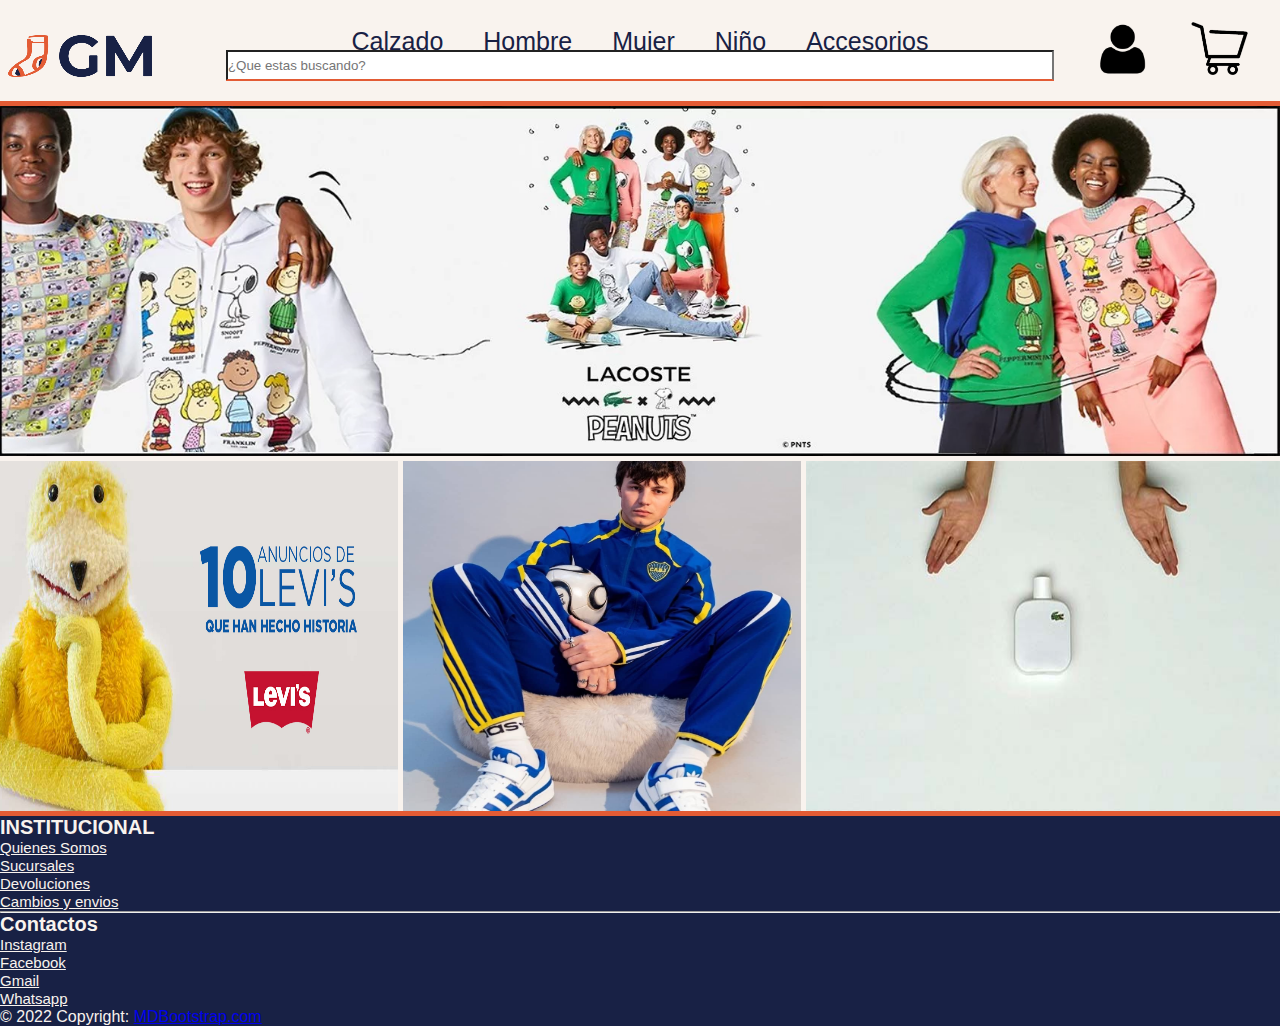
<file: index.html>
<!DOCTYPE html>
<html lang="en">

<head>
    <meta charset="UTF-8">
    <meta http-equiv="X-UA-Compatible" content="IE=edge">
    <meta name="viewport" content="width=device-width, initial-scale=1.0">
    <title>GM indumentaria</title>
    <link rel="icon" href="img/GM.png">
    <!-- CSS only -->
    <!-- CSS only -->
    <link href="https://cdn.jsdelivr.net/npm/bootstrap@5.2.0-beta1/dist/css/bootstrap.min.css" rel="stylesheet"
        integrity="sha384-0evHe/X+R7YkIZDRvuzKMRqM+OrBnVFBL6DOitfPri4tjfHxaWutUpFmBp4vmVor" crossorigin="anonymous">
    <link rel="stylesheet" href="style/style.css">
</head>

<body>
    <header>
        <div class="inicio">
            <a href="index.html"><img src="img/GM.png"></a>
        </div>
        <h2 class="tituloIndex">GM INDUMENTARIA</h2>
        </div>
        <div class="barra">
            <nav>
                <ul>
                    <li>
                        <a href="htmls/calzado.html">Calzado</a>
                    </li>
                    <li>
                        <a href="htmls/hombre.html">Hombre</a>
                    </li>
                    <li>
                        <a href="htmls/mujer.html">Mujer</a>
                    </li>
                    <li>
                        <a href="htmls/niño.html">Niño</a>
                    </li>
                    <li>
                        <a href="htmls/accesorio.html">Accesorios</a>
                    </li>
                </ul>
            </nav>
            <!-- Search form -->
            <div class="md-form active-pink active-pink-2 mb-3 mt-0">
                <input class="form-control" type="text" placeholder="¿Que estas buscando?" aria-label="Search">
            </div>

        </div>
        <div class="menu">
            <a href="htmls/user.html"><img src="img/user.png"></a>
            <a href="htmls/carrito.html"><img src="img/carrito.png"></a>
        </div>
    </header>


    <section>
        <article class="galeria">
            <a class="foto1" href="htmls/hombre.html"><img class="foto1" src="img/ropa.webp"></a>
            <a class="foto2" href="htmls/accesorio.html"><img class="foto2" src="img/levis.jpg"></a>
            <a class="foto3" href="htmls/mujer.html"><img class="foto3" src="img/boca.jpg"></a>
            <a class="foto4" href="htmls/niño.html"><img class="foto4" src="img/lacoste.jpg"></a>
        </article>
    </section>

    <!-- Footer -->
    <footer class="page-footer font-small indigo">

        <!-- Footer Links -->
        <div class="container text-center text-md-left">

            <!-- Grid row -->
            <div class="row">

                <!-- Grid column -->
                <div class="col-md-3 mx-auto">

                    <!-- Links -->
                    <h5 class="font-weight-bold text-uppercase mt-3 mb-4">INSTITUCIONAL</h5>

                    <ul class="list-unstyled">
                        <li>
                            <a href="#!">Quienes Somos</a>
                        </li>
                        <li>
                            <a href="#!">Sucursales</a>
                        </li>
                        <li>
                            <a href="#!">Devoluciones</a>
                        </li>
                        <li>
                            <a href="#!">Cambios y envios</a>
                        </li>
                    </ul>

                </div>
                <!-- Grid column -->

                <hr class="clearfix w-100 d-md-none">

                <!-- Grid column -->
                <div class="col-md-3 mx-auto">

                    <!-- Links -->
                    <h5 class="font-weight-bold text-uppercase mt-3 mb-4">Contactos</h5>

                    <ul class="list-unstyled">
                        <li>
                            <a href="#!">Instagram</a>
                        </li>
                        <li>
                            <a href="#!">Facebook</a>
                        </li>
                        <li>
                            <a href="#!">Gmail</a>
                        </li>
                        <li>
                            <a href="#!">Whatsapp</a>
                        </li>
                    </ul>

                </div>
            
        <!-- Copyright -->
        <div class="footer-copyright text-center py-3">© 2022 Copyright:
            <a href="/"> MDBootstrap.com</a>
        </div>
        <!-- Copyright -->

    </footer>
    <!-- Footer -->
    <!-- JavaScript Bundle with Popper -->
    <script src="https://cdn.jsdelivr.net/npm/bootstrap@5.2.0-beta1/dist/js/bootstrap.bundle.min.js"
        integrity="sha384-pprn3073KE6tl6bjs2QrFaJGz5/SUsLqktiwsUTF55Jfv3qYSDhgCecCxMW52nD2" crossorigin="anonymous">
    </script>
</body>

</html>
</file>
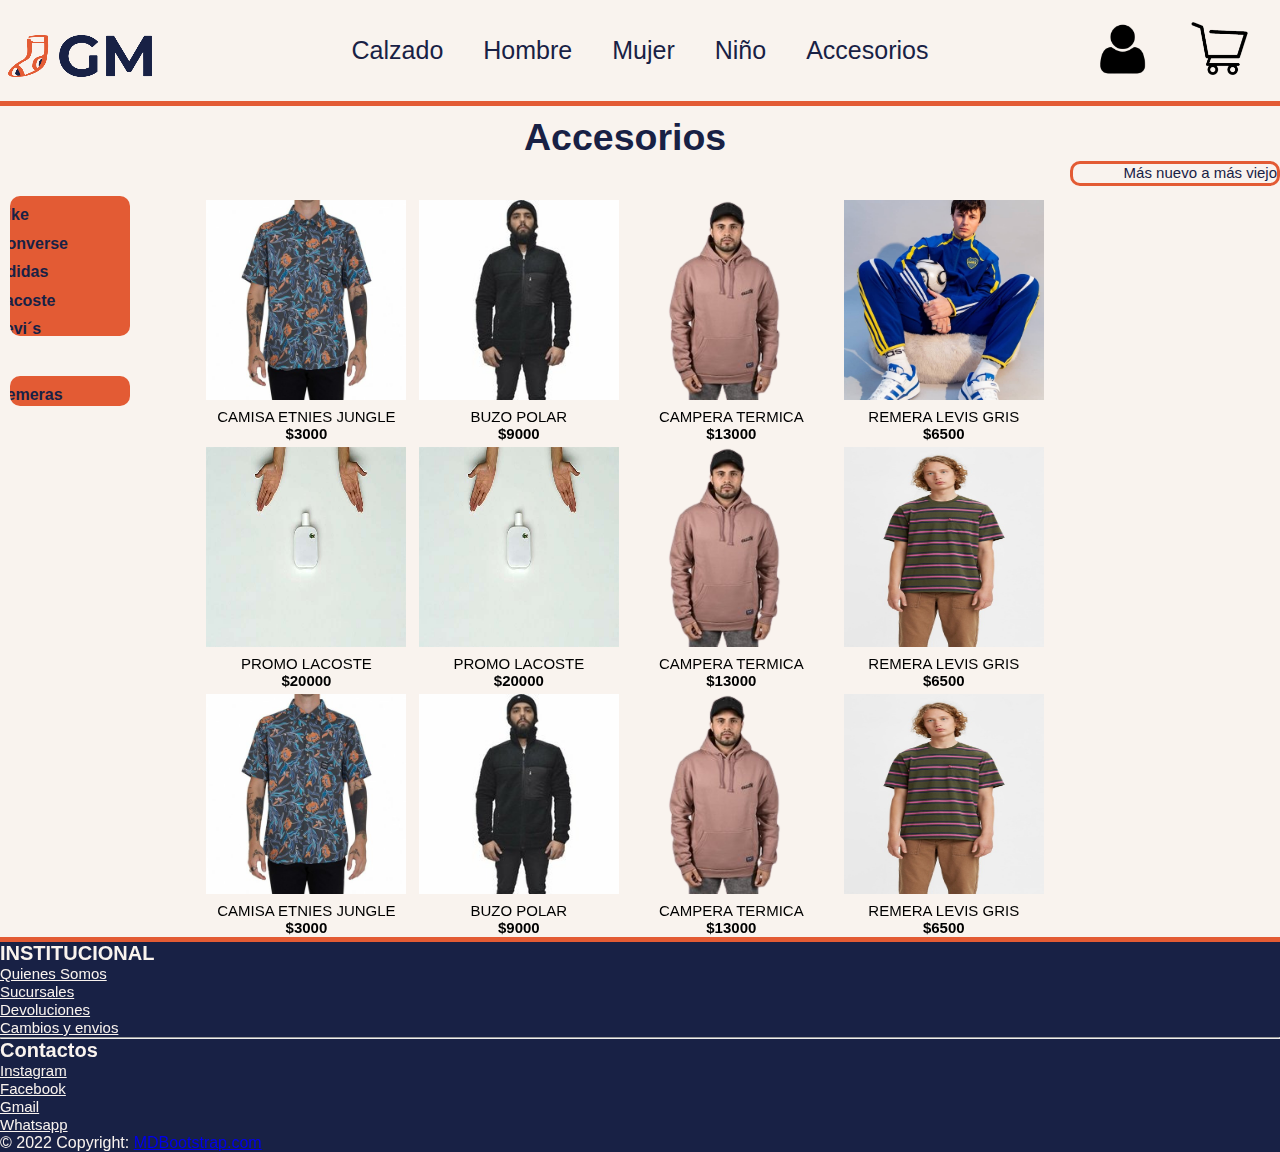
<file: htmls/accesorio.html>
<!DOCTYPE html>
<html lang="en">
<head>
    <meta charset="UTF-8">
    <meta http-equiv="X-UA-Compatible" content="IE=edge">
    <meta name="viewport" content="width=device-width, initial-scale=1.0">
    <title>Accesorios</title>
    <link rel="icon" href="../img/GM.png">
    <link href="https://cdn.jsdelivr.net/npm/bootstrap@5.2.0-beta1/dist/css/bootstrap.min.css" rel="stylesheet"
    integrity="sha384-0evHe/X+R7YkIZDRvuzKMRqM+OrBnVFBL6DOitfPri4tjfHxaWutUpFmBp4vmVor" crossorigin="anonymous">
    <link rel="stylesheet" href="../style/style.css">
    
</head>
<body>
    <header>
        <div class="inicio">
            <a   href="../index.html"><img src="../img/GM.png"></a>
            </div>
            <h2 class="tituloIndex">GM INDUMENTARIA</h2>
            </div>
            <div class="barra">
                <nav>
                <ul>
                    <li>
                        <a  href="calzado.html">Calzado</a>
                    </li>
                    <li>
                        <a  href="hombre.html">Hombre</a>
                    </li>
                    <li>
                        <a  href="mujer.html">Mujer</a>
                    </li>
                    <li>
                        <a  href="niño.html">Niño</a>
                     </li>
                    <li>
                        <a  href="accesorio.html">Accesorios</a>
                    </li>
                    </ul>
                </nav>
            </div>
            <div class="menu">
                <a  href="../htmls/user.html"><img src="../img/user.png"></a>
                <a  href="../htmls/carrito.html"><img src="../img/carrito.png"></a>
    </header>

    <section>
        <div class="todo">
            <div class="titulo">
                <h2><b>Accesorios</b></h2>
                </div>
                <div class="filtro">
                    <div><p>Más nuevo a más viejo</p></div>
                    <div><p>Más viejo a más nuevo</p></div>
                    <div><p>En tendencia</p></div>
                    <div><p>Más vendidos</p></div>
                    <div><p>A-Z</p></div>
                </div>
            <div class="t">   
                <div class="marca">
                <ul>
                    <li class="lista"><b>Nike</b> </li>
                    <li class="lista"><b>Converse</b></li>
                    <li class="lista"><b>Adidas</b></li>
                    <li class="lista"><b>Lacoste</b></li>
                    <li class="lista"><b>Levi´s</b></li>
                    <li class="lista"><b>Fila</b></li>
                    <li class="lista"><b>Crocs</b></li>
                    <li class="lista"><b>Vans</b></li>
                </ul>
            </div>
            <div class="marca2">
                <ul>
                    <li class="lista"> <b>Remeras</b></li>
                    <li class="lista"> <b>Buzos</b></li>
                    <li class="lista"> <b>Camisas</b></li>
                    <li class="lista"> <b>Jeans</b></li>
                    <li class="lista"> <b>Camperas</b></li>
                </ul>
            </div>
            </div>
            <div class="catalogo">
                <div><img src="../img/camisa.jpg">
                    <p>CAMISA ETNIES JUNGLE</p>
                    <p><b>$3000</b></p>
                </div>
                <div><img src="../img/buzo polar.jpg">
                    <p>BUZO POLAR </p>
                    <p><b>$9000</b></p>
                </div>
                <div><img src="../img/campera_hombre2.png">
                    <p>CAMPERA TERMICA</p>
                    <p><b>$13000</b></p>
                </div>
                <div><img src="../img/boca.jpg">
                    <p>REMERA LEVIS GRIS </p>
                    <p><b>$6500</b> </p>
                </div>
                <div><img src="../img/lacoste.jpg">
                    <p>PROMO LACOSTE</p>
                    <p><b>$20000</b></p>
                </div>
                <div><img src="../img/lacoste.jpg">
                    <p>PROMO LACOSTE</p>
                    <p><b>$20000</b></p>
                </div>
                <div><img src="../img/campera_hombre2.png">
                    <p>CAMPERA TERMICA</p>
                    <p><b>$13000</b></p>
                </div>
                <div><img src="../img/remera levis.jpg">
                    <p>REMERA LEVIS GRIS </p>
                    <p><b>$6500</b> </p>
                </div>
                <div><img src="../img/camisa.jpg">
                    <p>CAMISA ETNIES JUNGLE</p>
                    <p><b>$3000</b></p>
                </div>
                <div><img src="../img/buzo polar.jpg">
                    <p>BUZO POLAR </p>
                    <p><b>$9000</b></p>
                </div>
                <div><img src="../img/campera_hombre2.png">
                    <p>CAMPERA TERMICA</p>
                    <p><b>$13000</b></p>
                </div>
                <div><img src="../img/remera levis.jpg">
                    <p>REMERA LEVIS GRIS </p>
                    <p><b>$6500</b> </p>
                </div>
            </div>
        </div>
    </section>

   <!-- Footer -->
   <footer class="page-footer font-small indigo">

    <!-- Footer Links -->
    <div class="container text-center text-md-left">

        <!-- Grid row -->
        <div class="row">

            <!-- Grid column -->
            <div class="col-md-3 mx-auto">

                <!-- Links -->
                <h5 class="font-weight-bold text-uppercase mt-3 mb-4">INSTITUCIONAL</h5>

                <ul class="list-unstyled">
                    <li>
                        <a href="#!">Quienes Somos</a>
                    </li>
                    <li>
                        <a href="#!">Sucursales</a>
                    </li>
                    <li>
                        <a href="#!">Devoluciones</a>
                    </li>
                    <li>
                        <a href="#!">Cambios y envios</a>
                    </li>
                </ul>

            </div>
            <!-- Grid column -->

            <hr class="clearfix w-100 d-md-none">

            <!-- Grid column -->
            <div class="col-md-3 mx-auto">

                <!-- Links -->
                <h5 class="font-weight-bold text-uppercase mt-3 mb-4">Contactos</h5>

                <ul class="list-unstyled">
                    <li>
                        <a href="#!">Instagram</a>
                    </li>
                    <li>
                        <a href="#!">Facebook</a>
                    </li>
                    <li>
                        <a href="#!">Gmail</a>
                    </li>
                    <li>
                        <a href="#!">Whatsapp</a>
                    </li>
                </ul>

            </div>
        
    <!-- Copyright -->
    <div class="footer-copyright text-center py-3">© 2022 Copyright:
        <a href="/"> MDBootstrap.com</a>
    </div>
    <!-- Copyright -->

</footer>
<!-- Footer -->
<!-- JavaScript Bundle with Popper -->
    <script src="https://cdn.jsdelivr.net/npm/bootstrap@5.2.0-beta1/dist/js/bootstrap.bundle.min.js"></script>
</body>
</html>
</file>
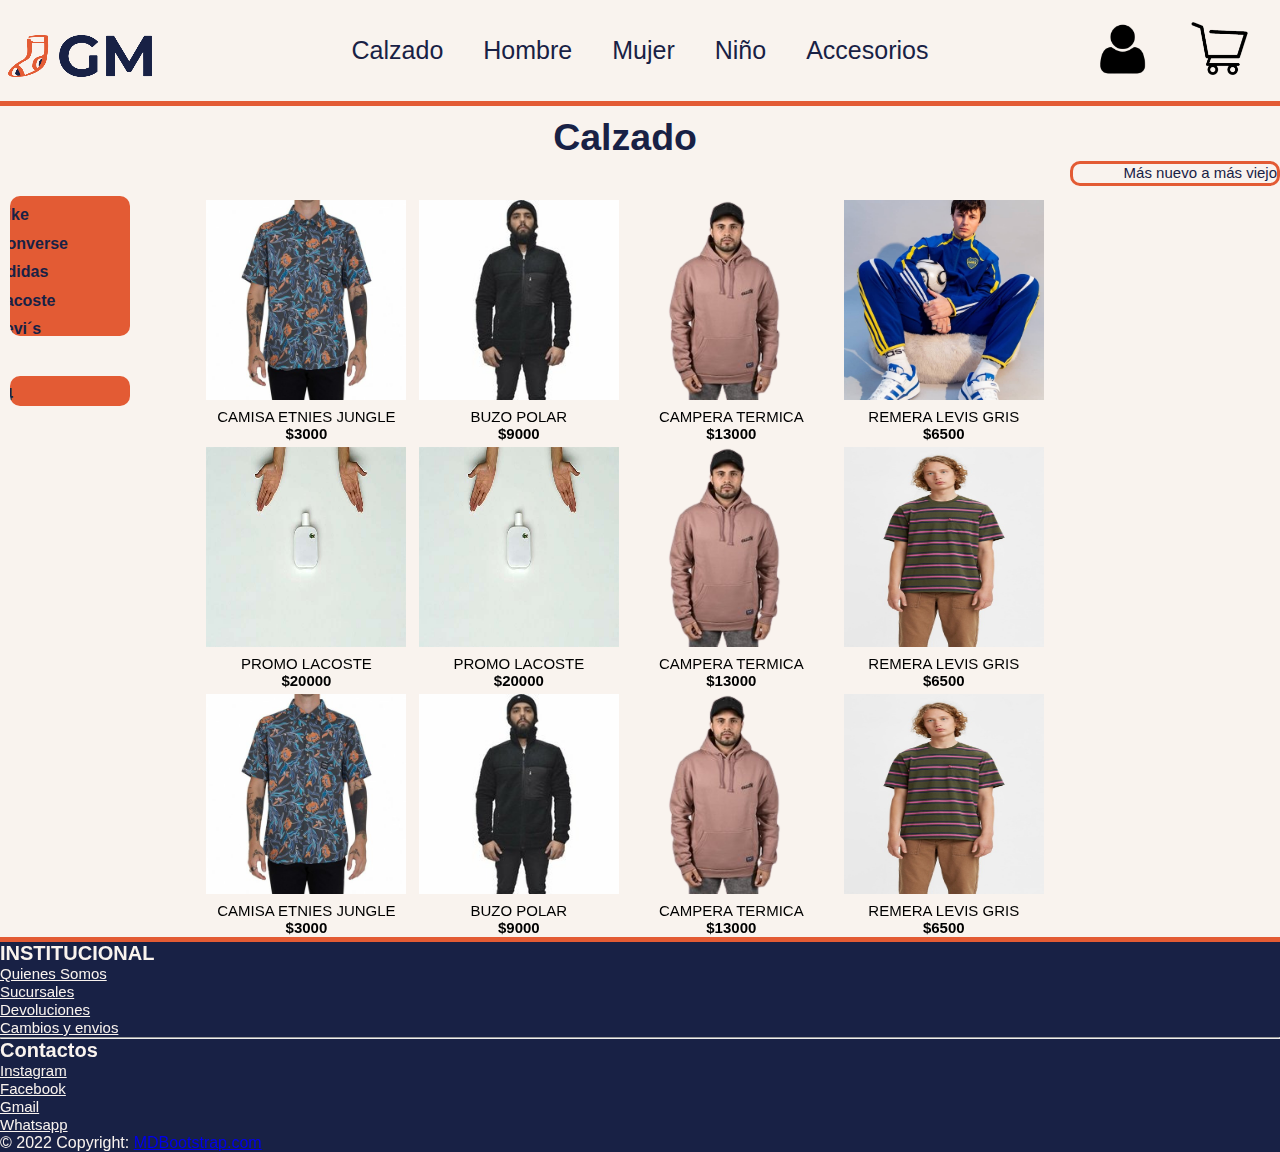
<file: htmls/calzado.html>
<!DOCTYPE html>
<html lang="en">
<head>
    <meta charset="UTF-8">
    <meta http-equiv="X-UA-Compatible" content="IE=edge">
    <meta name="viewport" content="width=device-width, initial-scale=1.0">
    <title>Calzado</title>
    <link rel="icon" href="../img/GM.png">
    <link href="https://cdn.jsdelivr.net/npm/bootstrap@5.2.0-beta1/dist/css/bootstrap.min.css" rel="stylesheet"
    integrity="sha384-0evHe/X+R7YkIZDRvuzKMRqM+OrBnVFBL6DOitfPri4tjfHxaWutUpFmBp4vmVor" crossorigin="anonymous">
    <link rel="stylesheet" href="../style/style.css">
</head>
<body>
    <header>
        <div class="inicio">
            <a   href="../index.html"><img src="../img/GM.png"></a>
            </div>
            <h2 class="tituloIndex">GM INDUMENTARIA</h2>
            </div>
            <div class="barra">
                <nav>
                <ul>
                    <li>
                        <a  href="calzado.html">Calzado</a>
                    </li>
                    <li>
                        <a  href="hombre.html">Hombre</a>
                    </li>
                    <li>
                        <a  href="mujer.html">Mujer</a>
                    </li>
                    <li>
                        <a  href="niño.html">Niño</a>
                     </li>
                    <li>
                        <a  href="accesorio.html">Accesorios</a>
                    </li>
                    </ul>
                </nav>
            </div>
            <div class="menu">
                <a  href="../htmls/user.html"><img src="../img/user.png"></a>
                <a  href="../htmls/carrito.html"><img src="../img/carrito.png"></a>
    </header>

    <section>
        <div class="todo">
            <div class="titulo">
            <h2><b>Calzado</b></h2>
            </div>
            <div class="filtro">
                <div><p>Más nuevo a más viejo</p></div>
                <div><p>Más viejo a más nuevo</p></div>
                <div><p>En tendencia</p></div>
                <div><p>Más vendidos</p></div>
                <div><p>A-Z</p></div>
            </div>
            <div class="t">   
                <div class="marca">
                <ul>
                    <li class="lista"><b>Nike</b> </li>
                    <li class="lista"><b>Converse</b></li>
                    <li class="lista"><b>Adidas</b></li>
                    <li class="lista"><b>Lacoste</b></li>
                    <li class="lista"><b>Levi´s</b></li>
                    <li class="lista"><b>Fila</b></li>
                    <li class="lista"><b>Crocs</b></li>
                    <li class="lista"><b>Vans</b></li>
                </ul>
            </div>
            <div class="marca2">
                <ul>
                    <li class="lista"> <b>34</b></li>
                    <li class="lista"> <b>35</b></li>
                    <li class="lista"> <b>36</b></li>
                    <li class="lista"> <b>37</b></li>
                    <li class="lista"> <b>38</b></li>
                    <li class="lista"> <b>39</b></li>
                    <li class="lista"> <b>40</b></li>
                    <li class="lista"> <b>41</b></li>
                    <li class="lista"> <b>42</b></li>
                    <li class="lista"> <b>43</b></li> 
                </ul>
            </div>
            </div>
            <div class="catalogo">
                <div><img src="../img/camisa.jpg">
                    <p>CAMISA ETNIES JUNGLE</p>
                    <p><b>$3000</b></p>
                </div>
                <div><img src="../img/buzo polar.jpg">
                    <p>BUZO POLAR </p>
                    <p><b>$9000</b></p>
                </div>
                <div><img src="../img/campera_hombre2.png">
                    <p>CAMPERA TERMICA</p>
                    <p><b>$13000</b></p>
                </div>
                <div><img src="../img/boca.jpg">
                    <p>REMERA LEVIS GRIS </p>
                    <p><b>$6500</b> </p>
                </div>
                <div><img src="../img/lacoste.jpg">
                    <p>PROMO LACOSTE</p>
                    <p><b>$20000</b></p>
                </div>
                <div><img src="../img/lacoste.jpg">
                    <p>PROMO LACOSTE</p>
                    <p><b>$20000</b></p>
                </div>
                <div><img src="../img/campera_hombre2.png">
                    <p>CAMPERA TERMICA</p>
                    <p><b>$13000</b></p>
                </div>
                <div><img src="../img/remera levis.jpg">
                    <p>REMERA LEVIS GRIS </p>
                    <p><b>$6500</b> </p>
                </div>
                <div><img src="../img/camisa.jpg">
                    <p>CAMISA ETNIES JUNGLE</p>
                    <p><b>$3000</b></p>
                </div>
                <div><img src="../img/buzo polar.jpg">
                    <p>BUZO POLAR </p>
                    <p><b>$9000</b></p>
                </div>
                <div><img src="../img/campera_hombre2.png">
                    <p>CAMPERA TERMICA</p>
                    <p><b>$13000</b></p>
                </div>
                <div><img src="../img/remera levis.jpg">
                    <p>REMERA LEVIS GRIS </p>
                    <p><b>$6500</b> </p>
                </div>
            </div>
        </div>
    </section>

   <!-- Footer -->
   <footer class="page-footer font-small indigo">

    <!-- Footer Links -->
    <div class="container text-center text-md-left">

        <!-- Grid row -->
        <div class="row">

            <!-- Grid column -->
            <div class="col-md-3 mx-auto">

                <!-- Links -->
                <h5 class="font-weight-bold text-uppercase mt-3 mb-4">INSTITUCIONAL</h5>

                <ul class="list-unstyled">
                    <li>
                        <a href="#!">Quienes Somos</a>
                    </li>
                    <li>
                        <a href="#!">Sucursales</a>
                    </li>
                    <li>
                        <a href="#!">Devoluciones</a>
                    </li>
                    <li>
                        <a href="#!">Cambios y envios</a>
                    </li>
                </ul>

            </div>
            <!-- Grid column -->

            <hr class="clearfix w-100 d-md-none">

            <!-- Grid column -->
            <div class="col-md-3 mx-auto">

                <!-- Links -->
                <h5 class="font-weight-bold text-uppercase mt-3 mb-4">Contactos</h5>

                <ul class="list-unstyled">
                    <li>
                        <a href="#!">Instagram</a>
                    </li>
                    <li>
                        <a href="#!">Facebook</a>
                    </li>
                    <li>
                        <a href="#!">Gmail</a>
                    </li>
                    <li>
                        <a href="#!">Whatsapp</a>
                    </li>
                </ul>

            </div>
        
    <!-- Copyright -->
    <div class="footer-copyright text-center py-3">© 2022 Copyright:
        <a href="/"> MDBootstrap.com</a>
    </div>
    <!-- Copyright -->

</footer>
<!-- Footer -->
<!-- JavaScript Bundle with Popper -->
    <script src="https://cdn.jsdelivr.net/npm/bootstrap@5.2.0-beta1/dist/js/bootstrap.bundle.min.js"></script>
</body>
</html>
</file>
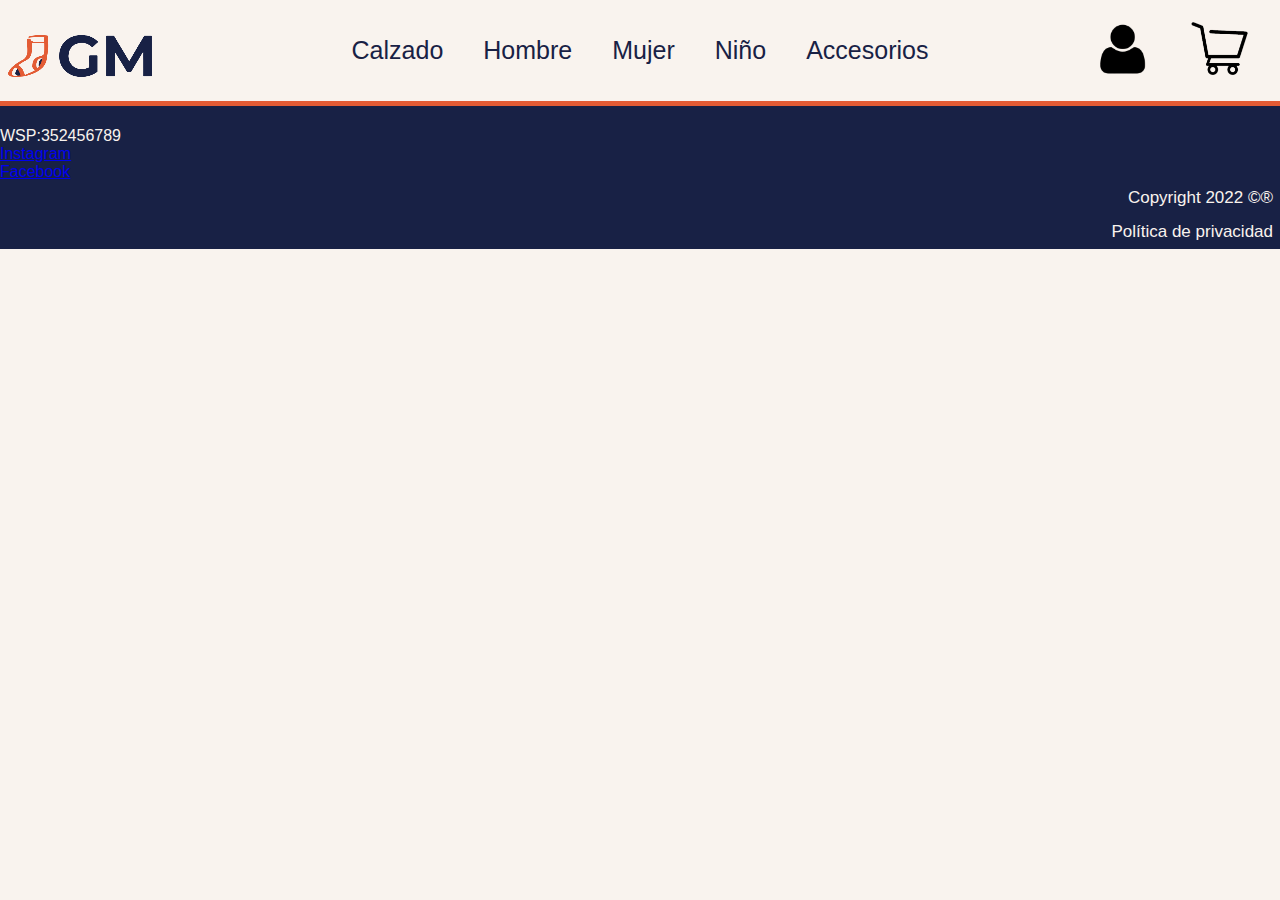
<file: htmls/carrito.html>
<!DOCTYPE html>
<html lang="en">
<head>
    <meta charset="UTF-8">
    <meta http-equiv="X-UA-Compatible" content="IE=edge">
    <meta name="viewport" content="width=device-width, initial-scale=1.0">
    <title>Carrito</title>
    <link rel="icon" href="../img/GM.png">
    <link rel="stylesheet" href="../style/style.css">
</head>
<body>
    <header>
        <div class="inicio">
            <a   href="../index.html"><img src="../img/GM.png"></a>
            </div>
            <h2 class="tituloIndex">GM INDUMENTARIA</h2>
            </div>
            <div class="barra">
                <nav>
                <ul>
                    <li>
                        <a  href="calzado.html">Calzado</a>
                    </li>
                    <li>
                        <a  href="hombre.html">Hombre</a>
                    </li>
                    <li>
                        <a  href="mujer.html">Mujer</a>
                    </li>
                    <li>
                        <a  href="niño.html">Niño</a>
                     </li>
                    <li>
                        <a  href="accesorio.html">Accesorios</a>
                    </li>
                    </ul>
                </nav>
            </div>
            <div class="menu">
                <a  href="../htmls/user.html"><img src="../img/user.png"></a>
                <a  href="../htmls/carrito.html"><img src="../img/carrito.png"></a>
    </header>

    <footer>
        <h2>Contactanos</h2>
        <br>
        <p>WSP:352456789</p>
       
        <a href="https://www.instagram.com"><p>Instagram</p></a>
       
        <a href="https://www.facebook.com">Facebook</a>
        
        <p class="foot">Copyright 2022 ©®</p>
        <p class="foot">Política de privacidad</p>
    </footer>

</body>
</html>
</file>
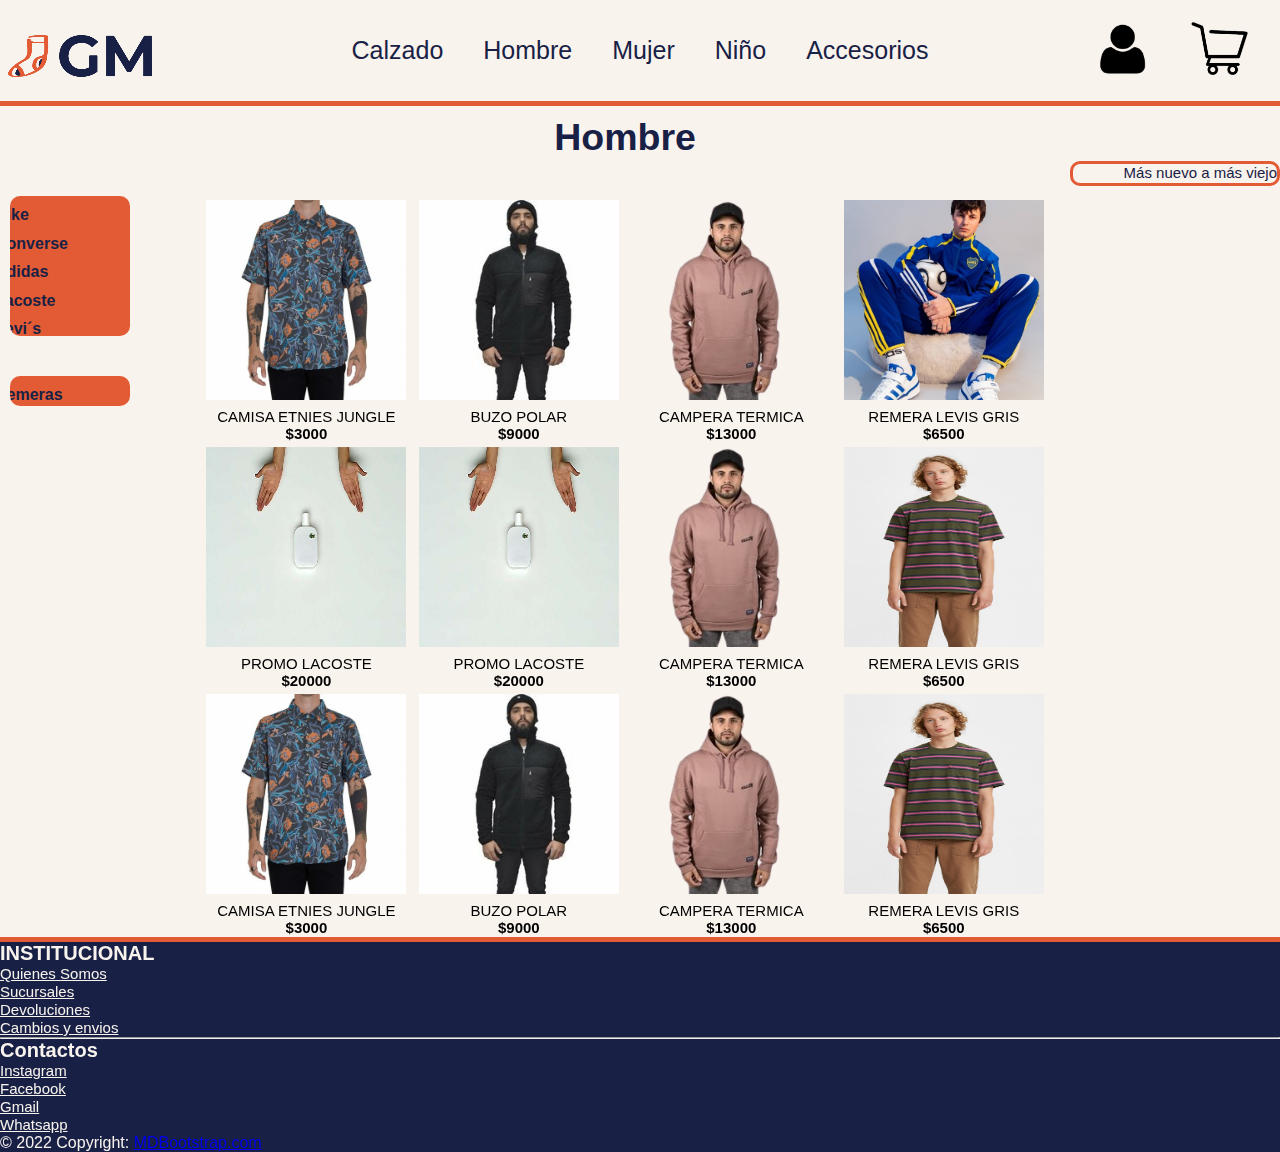
<file: htmls/hombre.html>
<!DOCTYPE html>
<html lang="en">

<head>
    <meta charset="UTF-8">
    <meta http-equiv="X-UA-Compatible" content="IE=edge">
    <meta name="viewport" content="width=device-width, initial-scale=1.0">
    <title>Hombre</title>
    <link rel="icon" href="../img/GM.png">
    <link href="https://cdn.jsdelivr.net/npm/bootstrap@5.2.0-beta1/dist/css/bootstrap.min.css" rel="stylesheet"
    integrity="sha384-0evHe/X+R7YkIZDRvuzKMRqM+OrBnVFBL6DOitfPri4tjfHxaWutUpFmBp4vmVor" crossorigin="anonymous">
    <link rel="stylesheet" href="../style/style.css">
</head>

<body>
    <header>
        <div class="inicio">
            <a href="../index.html"><img src="../img/GM.png"></a>
        </div>
        <h2 class="tituloIndex">GM INDUMENTARIA</h2>
        </div>
        <div class="barra">
            <nav>
                <ul>
                    <li>
                        <a href="calzado.html">Calzado</a>
                    </li>
                    <li>
                        <a href="hombre.html">Hombre</a>
                    </li>
                    <li>
                        <a href="mujer.html">Mujer</a>
                    </li>
                    <li>
                        <a href="niño.html">Niño</a>
                    </li>
                    <li>
                        <a href="accesorio.html">Accesorios</a>
                    </li>
                </ul>
            </nav>
        </div>
        <div class="menu">
            <a href="../htmls/user.html"><img src="../img/user.png"></a>
            <a href="../htmls/carrito.html"><img src="../img/carrito.png"></a>
    </header>

    <section >
            <div class="todo">
           
                <div class="titulo">
                    <h2><b>Hombre</b></h2>
                </div>
                <div class="filtro">
                    <div><p>Más nuevo a más viejo</p></div>
                    <div><p>Más viejo a más nuevo</p></div>
                    <div><p>En tendencia</p></div>
                    <div><p>Más vendidos</p></div>
                    <div><p>A-Z</p></div>
                </div>
                <div class="t">   
                    <div class="marca">
                    <ul>
                        <li class="lista"><b>Nike</b> </li>
                        <li class="lista"><b>Converse</b></li>
                        <li class="lista"><b>Adidas</b></li>
                        <li class="lista"><b>Lacoste</b></li>
                        <li class="lista"><b>Levi´s</b></li>
                        <li class="lista"><b>Fila</b></li>
                        <li class="lista"><b>Crocs</b></li>
                        <li class="lista"><b>Vans</b></li>
                    </ul>
                </div>
                <div class="marca2">
                    <ul>
                        <li class="lista"> <b>Remeras</b></li>
                        <li class="lista"> <b>Buzos</b></li>
                        <li class="lista"> <b>Camisas</b></li>
                        <li class="lista"> <b>Jeans</b></li>
                        <li class="lista"> <b>Camperas</b></li>
                    </ul>
                </div>
                </div>
                <div class="catalogo">
                    <div><img src="../img/camisa.jpg">
                        <p>CAMISA ETNIES JUNGLE</p>
                        <p><b>$3000</b></p>
                    </div>
                    <div><img src="../img/buzo polar.jpg">
                        <p>BUZO POLAR </p>
                        <p><b>$9000</b></p>
                    </div>
                    <div><img src="../img/campera_hombre2.png">
                        <p>CAMPERA TERMICA</p>
                        <p><b>$13000</b></p>
                    </div>
                    <div><img src="../img/boca.jpg">
                        <p>REMERA LEVIS GRIS </p>
                        <p><b>$6500</b> </p>
                    </div>
                    <div><img src="../img/lacoste.jpg">
                        <p>PROMO LACOSTE</p>
                        <p><b>$20000</b></p>
                    </div>
                    <div><img src="../img/lacoste.jpg">
                        <p>PROMO LACOSTE</p>
                        <p><b>$20000</b></p>
                    </div>
                    <div><img src="../img/campera_hombre2.png">
                        <p>CAMPERA TERMICA</p>
                        <p><b>$13000</b></p>
                    </div>
                    <div><img src="../img/remera levis.jpg">
                        <p>REMERA LEVIS GRIS </p>
                        <p><b>$6500</b> </p>
                    </div>
                    <div><img src="../img/camisa.jpg">
                        <p>CAMISA ETNIES JUNGLE</p>
                        <p><b>$3000</b></p>
                    </div>
                    <div><img src="../img/buzo polar.jpg">
                        <p>BUZO POLAR </p>
                        <p><b>$9000</b></p>
                    </div>
                    <div><img src="../img/campera_hombre2.png">
                        <p>CAMPERA TERMICA</p>
                        <p><b>$13000</b></p>
                    </div>
                    <div><img src="../img/remera levis.jpg">
                        <p>REMERA LEVIS GRIS </p>
                        <p><b>$6500</b> </p>
                    </div>
                </div>
            </div>
            
    </section>

  <!-- Footer -->
  <footer class="page-footer font-small indigo">

    <!-- Footer Links -->
    <div class="container text-center text-md-left">

        <!-- Grid row -->
        <div class="row">

            <!-- Grid column -->
            <div class="col-md-3 mx-auto">

                <!-- Links -->
                <h5 class="font-weight-bold text-uppercase mt-3 mb-4">INSTITUCIONAL</h5>

                <ul class="list-unstyled">
                    <li>
                        <a href="#!">Quienes Somos</a>
                    </li>
                    <li>
                        <a href="#!">Sucursales</a>
                    </li>
                    <li>
                        <a href="#!">Devoluciones</a>
                    </li>
                    <li>
                        <a href="#!">Cambios y envios</a>
                    </li>
                </ul>

            </div>
            <!-- Grid column -->

            <hr class="clearfix w-100 d-md-none">

            <!-- Grid column -->
            <div class="col-md-3 mx-auto">

                <!-- Links -->
                <h5 class="font-weight-bold text-uppercase mt-3 mb-4">Contactos</h5>

                <ul class="list-unstyled">
                    <li>
                        <a href="#!">Instagram</a>
                    </li>
                    <li>
                        <a href="#!">Facebook</a>
                    </li>
                    <li>
                        <a href="#!">Gmail</a>
                    </li>
                    <li>
                        <a href="#!">Whatsapp</a>
                    </li>
                </ul>

            </div>
        
    <!-- Copyright -->
    <div class="footer-copyright text-center py-3">© 2022 Copyright:
        <a href="/"> MDBootstrap.com</a>
    </div>
    <!-- Copyright -->

</footer>
<!-- Footer -->
<!-- JavaScript Bundle with Popper -->
<script src="https://cdn.jsdelivr.net/npm/bootstrap@5.2.0-beta1/dist/js/bootstrap.bundle.min.js"></script>
</body>

</html>
</file>
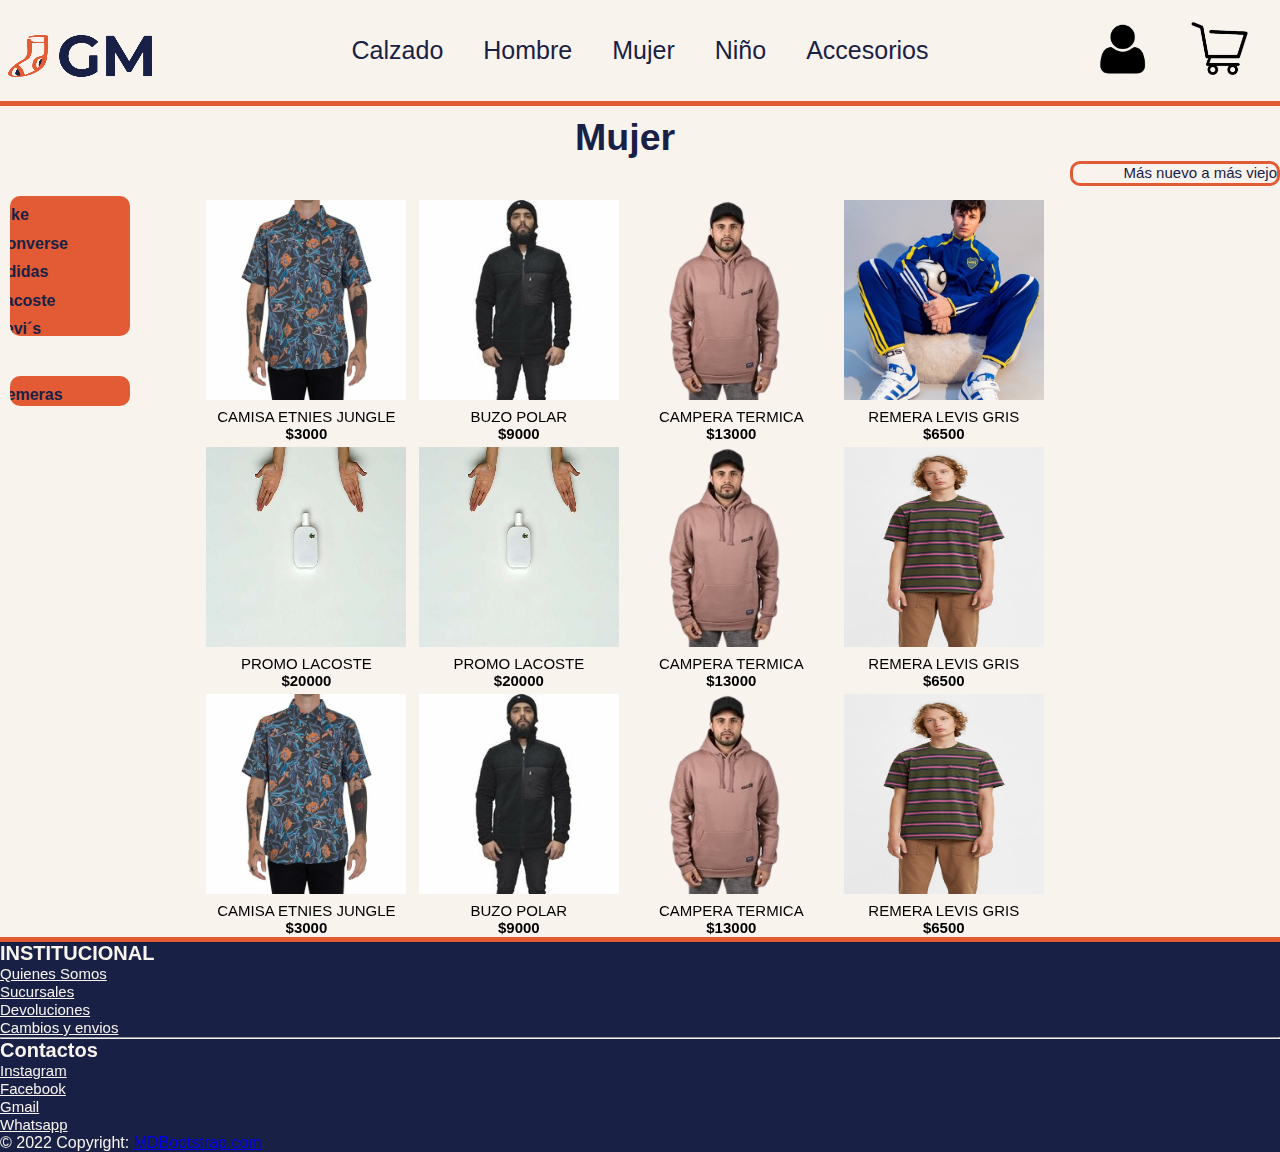
<file: htmls/mujer.html>
<!DOCTYPE html>
<html lang="en">
<head>
    <meta charset="UTF-8">
    <meta http-equiv="X-UA-Compatible" content="IE=edge">
    <meta name="viewport" content="width=device-width, initial-scale=1.0">
    <title>Mujer</title>
    <link rel="icon" href="../img/GM.png">
    <link href="https://cdn.jsdelivr.net/npm/bootstrap@5.2.0-beta1/dist/css/bootstrap.min.css" rel="stylesheet"
    integrity="sha384-0evHe/X+R7YkIZDRvuzKMRqM+OrBnVFBL6DOitfPri4tjfHxaWutUpFmBp4vmVor" crossorigin="anonymous">
    <link rel="stylesheet" href="../style/style.css">
</head>
<body>
    <header>
        <div class="inicio">
            <a   href="../index.html"><img src="../img/GM.png"></a>
            </div>
            <h2 class="tituloIndex">GM INDUMENTARIA</h2>
            </div>
            <div class="barra">
                <nav>
                <ul>
                    <li>
                        <a  href="calzado.html">Calzado</a>
                    </li>
                    <li>
                        <a  href="hombre.html">Hombre</a>
                    </li>
                    <li>
                        <a  href="mujer.html">Mujer</a>
                    </li>
                    <li>
                        <a  href="niño.html">Niño</a>
                     </li>
                    <li>
                        <a  href="accesorio.html">Accesorios</a>
                    </li>
                    </ul>
                </nav>
            </div>
            <div class="menu">
                <a  href="../htmls/user.html"><img src="../img/user.png"></a>
                <a  href="../htmls/carrito.html"><img src="../img/carrito.png"></a>
    </header>

    <section>
        <div class="todo">
           
            <div class="titulo">
                <h2><b>Mujer</b></h2>
            </div>
            <div class="filtro">
                <div><p>Más nuevo a más viejo</p></div>
                <div><p>Más viejo a más nuevo</p></div>
                <div><p>En tendencia</p></div>
                <div><p>Más vendidos</p></div>
                <div><p>A-Z</p></div>
            </div>
            <div class="t">   
                <div class="marca">
                <ul>
                    <li class="lista"><b>Nike</b> </li>
                    <li class="lista"><b>Converse</b></li>
                    <li class="lista"><b>Adidas</b></li>
                    <li class="lista"><b>Lacoste</b></li>
                    <li class="lista"><b>Levi´s</b></li>
                    <li class="lista"><b>Fila</b></li>
                    <li class="lista"><b>Crocs</b></li>
                    <li class="lista"><b>Vans</b></li>
                </ul>
            </div>
            <div class="marca2">
                <ul>
                    <li class="lista"> <b>Remeras</b></li>
                    <li class="lista"> <b>Buzos</b></li>
                    <li class="lista"> <b>Camisas</b></li>
                    <li class="lista"> <b>Jeans</b></li>
                    <li class="lista"> <b>Camperas</b></li>
                </ul>
            </div>
            </div>
            <div class="catalogo">
                <div><img src="../img/camisa.jpg">
                    <p>CAMISA ETNIES JUNGLE</p>
                    <p><b>$3000</b></p>
                </div>
                <div><img src="../img/buzo polar.jpg">
                    <p>BUZO POLAR </p>
                    <p><b>$9000</b></p>
                </div>
                <div><img src="../img/campera_hombre2.png">
                    <p>CAMPERA TERMICA</p>
                    <p><b>$13000</b></p>
                </div>
                <div><img src="../img/boca.jpg">
                    <p>REMERA LEVIS GRIS </p>
                    <p><b>$6500</b> </p>
                </div>
                <div><img src="../img/lacoste.jpg">
                    <p>PROMO LACOSTE</p>
                    <p><b>$20000</b></p>
                </div>
                <div><img src="../img/lacoste.jpg">
                    <p>PROMO LACOSTE</p>
                    <p><b>$20000</b></p>
                </div>
                <div><img src="../img/campera_hombre2.png">
                    <p>CAMPERA TERMICA</p>
                    <p><b>$13000</b></p>
                </div>
                <div><img src="../img/remera levis.jpg">
                    <p>REMERA LEVIS GRIS </p>
                    <p><b>$6500</b> </p>
                </div>
                <div><img src="../img/camisa.jpg">
                    <p>CAMISA ETNIES JUNGLE</p>
                    <p><b>$3000</b></p>
                </div>
                <div><img src="../img/buzo polar.jpg">
                    <p>BUZO POLAR </p>
                    <p><b>$9000</b></p>
                </div>
                <div><img src="../img/campera_hombre2.png">
                    <p>CAMPERA TERMICA</p>
                    <p><b>$13000</b></p>
                </div>
                <div><img src="../img/remera levis.jpg">
                    <p>REMERA LEVIS GRIS </p>
                    <p><b>$6500</b> </p>
                </div>
            </div>
        </div>
        
    </section>

   <!-- Footer -->
   <footer class="page-footer font-small indigo">

    <!-- Footer Links -->
    <div class="container text-center text-md-left">

        <!-- Grid row -->
        <div class="row">

            <!-- Grid column -->
            <div class="col-md-3 mx-auto">

                <!-- Links -->
                <h5 class="font-weight-bold text-uppercase mt-3 mb-4">INSTITUCIONAL</h5>

                <ul class="list-unstyled">
                    <li>
                        <a href="#!">Quienes Somos</a>
                    </li>
                    <li>
                        <a href="#!">Sucursales</a>
                    </li>
                    <li>
                        <a href="#!">Devoluciones</a>
                    </li>
                    <li>
                        <a href="#!">Cambios y envios</a>
                    </li>
                </ul>

            </div>
            <!-- Grid column -->

            <hr class="clearfix w-100 d-md-none">

            <!-- Grid column -->
            <div class="col-md-3 mx-auto">

                <!-- Links -->
                <h5 class="font-weight-bold text-uppercase mt-3 mb-4">Contactos</h5>

                <ul class="list-unstyled">
                    <li>
                        <a href="#!">Instagram</a>
                    </li>
                    <li>
                        <a href="#!">Facebook</a>
                    </li>
                    <li>
                        <a href="#!">Gmail</a>
                    </li>
                    <li>
                        <a href="#!">Whatsapp</a>
                    </li>
                </ul>

            </div>
        
    <!-- Copyright -->
    <div class="footer-copyright text-center py-3">© 2022 Copyright:
        <a href="/"> MDBootstrap.com</a>
    </div>
    <!-- Copyright -->

</footer>
<!-- Footer -->
<!-- JavaScript Bundle with Popper -->
<script src="https://cdn.jsdelivr.net/npm/bootstrap@5.2.0-beta1/dist/js/bootstrap.bundle.min.js"></script>
</body>
</html>
</file>
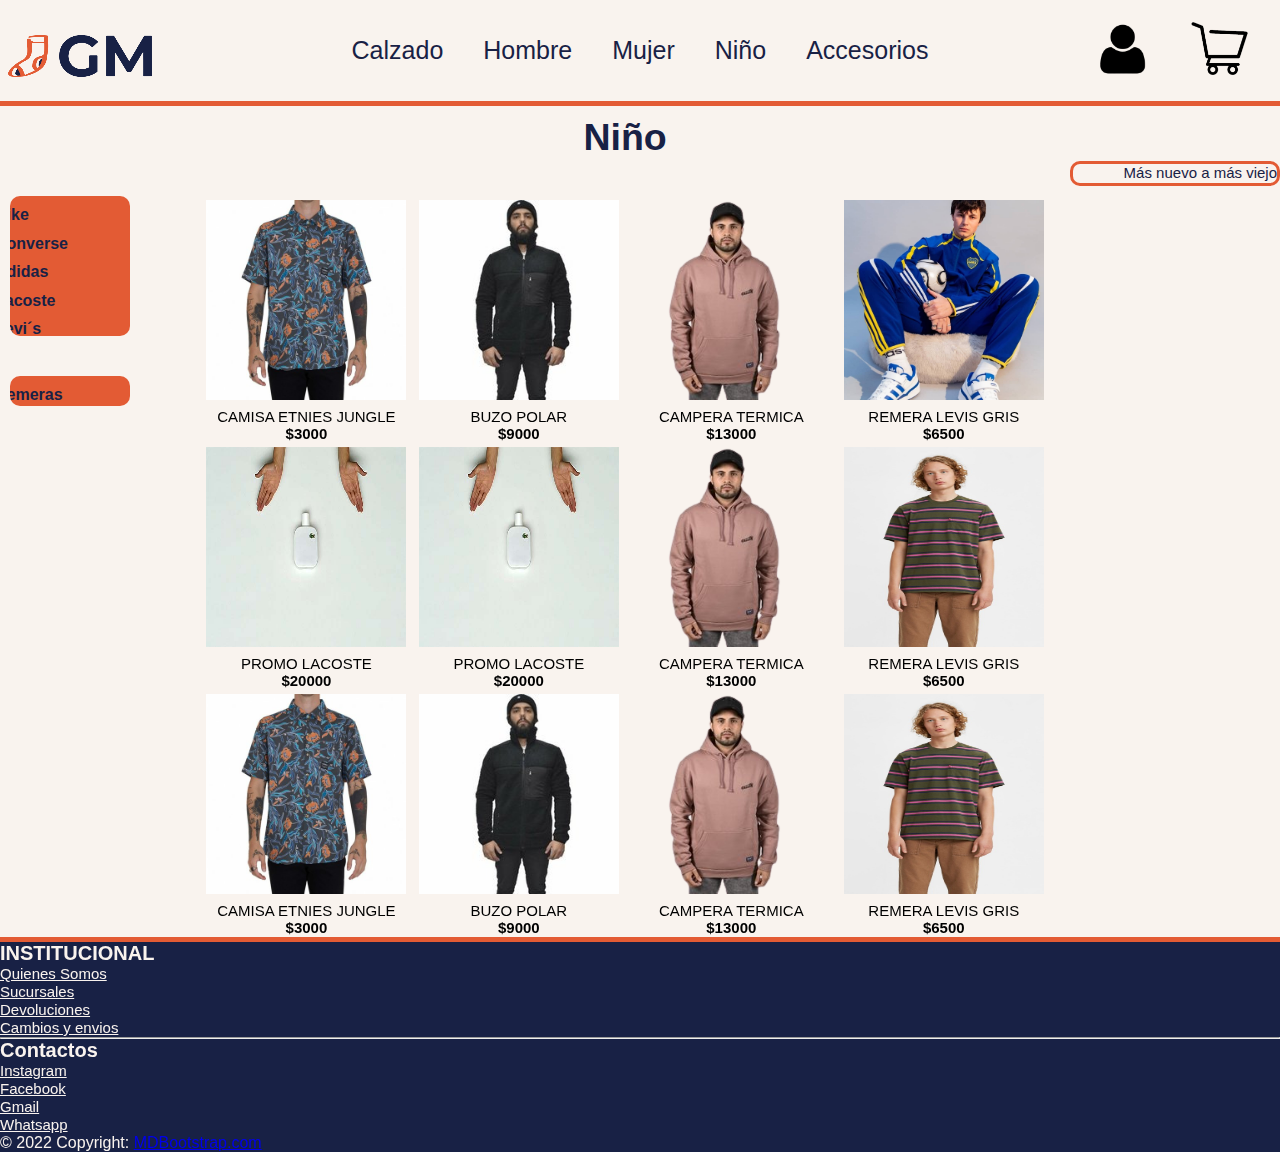
<file: htmls/niño.html>
<!DOCTYPE html>
<html lang="en">
<head>
    <meta charset="UTF-8">
    <meta http-equiv="X-UA-Compatible" content="IE=edge">
    <meta name="viewport" content="width=device-width, initial-scale=1.0">
    <title>Niño</title>
    <link rel="icon" href="../img/GM.png">
    <link href="https://cdn.jsdelivr.net/npm/bootstrap@5.2.0-beta1/dist/css/bootstrap.min.css" rel="stylesheet"
    integrity="sha384-0evHe/X+R7YkIZDRvuzKMRqM+OrBnVFBL6DOitfPri4tjfHxaWutUpFmBp4vmVor" crossorigin="anonymous">
    <link rel="stylesheet" href="../style/style.css">
</head>
<body>
    <header>
        <div class="inicio">
            <a   href="../index.html"><img src="../img/GM.png"></a>
            </div>
            <h2 class="tituloIndex">GM INDUMENTARIA</h2>
            </div>
            <div class="barra">
                <nav>
                <ul>
                    <li>
                        <a  href="calzado.html">Calzado</a>
                    </li>
                    <li>
                        <a  href="hombre.html">Hombre</a>
                    </li>
                    <li>
                        <a  href="mujer.html">Mujer</a>
                    </li>
                    <li>
                        <a  href="niño.html">Niño</a>
                     </li>
                    <li>
                        <a  href="accesorio.html">Accesorios</a>
                    </li>
                    </ul>
                </nav>
            </div>
            <div class="menu">
                <a  href="../htmls/user.html"><img src="../img/user.png"></a>
                <a  href="../htmls/carrito.html"><img src="../img/carrito.png"></a>
    </header>

    <section>
        <div class="todo">
           
            <div class="titulo">
                <h2><b>Niño</b></h2>
            </div>
            <div class="filtro">
                <div><p>Más nuevo a más viejo</p></div>
                <div><p>Más viejo a más nuevo</p></div>
                <div><p>En tendencia</p></div>
                <div><p>Más vendidos</p></div>
                <div><p>A-Z</p></div>
            </div>
            <div class="t">   
                <div class="marca">
                <ul>
                    <li class="lista"><b>Nike</b> </li>
                    <li class="lista"><b>Converse</b></li>
                    <li class="lista"><b>Adidas</b></li>
                    <li class="lista"><b>Lacoste</b></li>
                    <li class="lista"><b>Levi´s</b></li>
                    <li class="lista"><b>Fila</b></li>
                    <li class="lista"><b>Crocs</b></li>
                    <li class="lista"><b>Vans</b></li>
                </ul>
            </div>
            <div class="marca2">
                <ul>
                    <li class="lista"> <b>Remeras</b></li>
                    <li class="lista"> <b>Buzos</b></li>
                    <li class="lista"> <b>Camisas</b></li>
                    <li class="lista"> <b>Jeans</b></li>
                    <li class="lista"> <b>Camperas</b></li>
                </ul>
            </div>
            </div>
            <div class="catalogo">
                <div><img src="../img/camisa.jpg">
                    <p>CAMISA ETNIES JUNGLE</p>
                    <p><b>$3000</b></p>
                </div>
                <div><img src="../img/buzo polar.jpg">
                    <p>BUZO POLAR </p>
                    <p><b>$9000</b></p>
                </div>
                <div><img src="../img/campera_hombre2.png">
                    <p>CAMPERA TERMICA</p>
                    <p><b>$13000</b></p>
                </div>
                <div><img src="../img/boca.jpg">
                    <p>REMERA LEVIS GRIS </p>
                    <p><b>$6500</b> </p>
                </div>
                <div><img src="../img/lacoste.jpg">
                    <p>PROMO LACOSTE</p>
                    <p><b>$20000</b></p>
                </div>
                <div><img src="../img/lacoste.jpg">
                    <p>PROMO LACOSTE</p>
                    <p><b>$20000</b></p>
                </div>
                <div><img src="../img/campera_hombre2.png">
                    <p>CAMPERA TERMICA</p>
                    <p><b>$13000</b></p>
                </div>
                <div><img src="../img/remera levis.jpg">
                    <p>REMERA LEVIS GRIS </p>
                    <p><b>$6500</b> </p>
                </div>
                <div><img src="../img/camisa.jpg">
                    <p>CAMISA ETNIES JUNGLE</p>
                    <p><b>$3000</b></p>
                </div>
                <div><img src="../img/buzo polar.jpg">
                    <p>BUZO POLAR </p>
                    <p><b>$9000</b></p>
                </div>
                <div><img src="../img/campera_hombre2.png">
                    <p>CAMPERA TERMICA</p>
                    <p><b>$13000</b></p>
                </div>
                <div><img src="../img/remera levis.jpg">
                    <p>REMERA LEVIS GRIS </p>
                    <p><b>$6500</b> </p>
                </div>
            </div>
        </div>
    </section>

   <!-- Footer -->
   <footer class="page-footer font-small indigo">

    <!-- Footer Links -->
    <div class="container text-center text-md-left">

        <!-- Grid row -->
        <div class="row">

            <!-- Grid column -->
            <div class="col-md-3 mx-auto">

                <!-- Links -->
                <h5 class="font-weight-bold text-uppercase mt-3 mb-4">INSTITUCIONAL</h5>

                <ul class="list-unstyled">
                    <li>
                        <a href="#!">Quienes Somos</a>
                    </li>
                    <li>
                        <a href="#!">Sucursales</a>
                    </li>
                    <li>
                        <a href="#!">Devoluciones</a>
                    </li>
                    <li>
                        <a href="#!">Cambios y envios</a>
                    </li>
                </ul>

            </div>
            <!-- Grid column -->

            <hr class="clearfix w-100 d-md-none">

            <!-- Grid column -->
            <div class="col-md-3 mx-auto">

                <!-- Links -->
                <h5 class="font-weight-bold text-uppercase mt-3 mb-4">Contactos</h5>

                <ul class="list-unstyled">
                    <li>
                        <a href="#!">Instagram</a>
                    </li>
                    <li>
                        <a href="#!">Facebook</a>
                    </li>
                    <li>
                        <a href="#!">Gmail</a>
                    </li>
                    <li>
                        <a href="#!">Whatsapp</a>
                    </li>
                </ul>

            </div>
        
    <!-- Copyright -->
    <div class="footer-copyright text-center py-3">© 2022 Copyright:
        <a href="/"> MDBootstrap.com</a>
    </div>
    <!-- Copyright -->

</footer>
<!-- Footer -->
<!-- JavaScript Bundle with Popper -->
<script src="https://cdn.jsdelivr.net/npm/bootstrap@5.2.0-beta1/dist/js/bootstrap.bundle.min.js"></script>
</body>
</html>
</file>
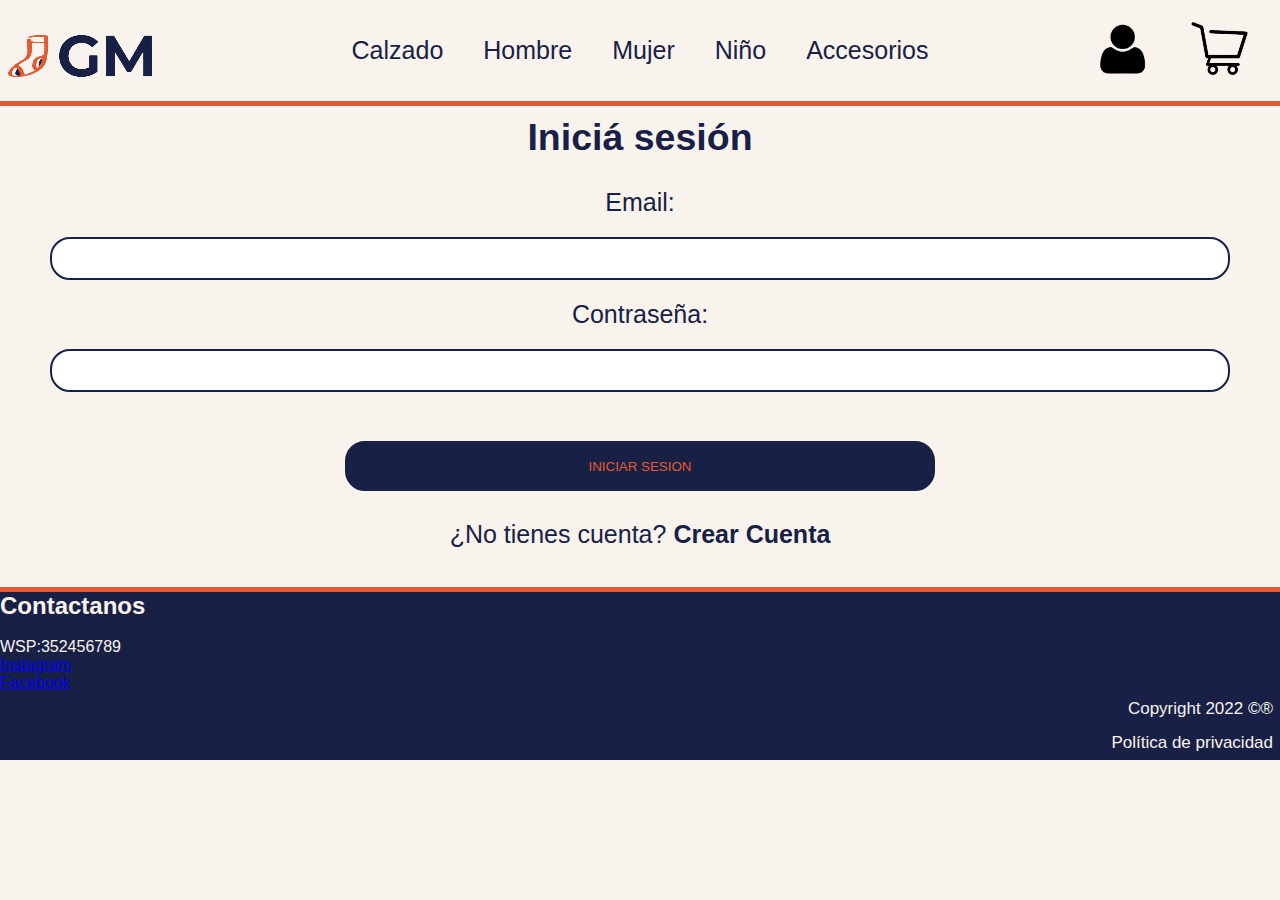
<file: htmls/user.html>
<!DOCTYPE html>
<html lang="en">
<head>
    <meta charset="UTF-8">
    <meta http-equiv="X-UA-Compatible" content="IE=edge">
    <meta name="viewport" content="width=device-width, initial-scale=1.0">
    <title>User</title>
    <link rel="icon" href="../img/GM.png">
    <link rel="stylesheet" href="../style/style.css">
</head>
<body>
    <header>
        <div class="inicio">
            <a   href="../index.html"><img src="../img/GM.png"></a>
            </div>
            <h2 class="tituloIndex">GM INDUMENTARIA</h2>
            </div>
            <div class="barra">
                <nav>
                <ul>
                    <li>
                        <a  href="calzado.html">Calzado</a>
                    </li>
                    <li>
                        <a  href="hombre.html">Hombre</a>
                    </li>
                    <li>
                        <a  href="mujer.html">Mujer</a>
                    </li>
                    <li>
                        <a  href="niño.html">Niño</a>
                     </li>
                    <li>
                        <a  href="accesorio.html">Accesorios</a>
                    </li>
                    </ul>
                </nav>
            </div>
            <div class="menu">
                <a  href="../htmls/user.html"><img src="../img/user.png"></a>
                <a  href="../htmls/carrito.html"><img src="../img/carrito.png"></a>
    </header>

    <section>
        <div class="logeo">
        <h2>Iniciá sesión</h2>
            <br>
        <div>
        <label class="label" for="name">Email:</label>
        <input class="input"type="email">
        </div>   
        <div>
        <label class="label" for="name">Contraseña:</label>
        <input class="input"type="password">
        </div>
        <br>
        <input class="enviar" type="submit" value="INICIAR SESION">
            <br>
            <br>
        <p>¿No tienes cuenta? <b>  <a class="crearCuenta" href="https://www.google.com.ar/">Crear Cuenta</a></b></p>
            <br>
            <br>
        </div>
    </section>


    <footer>
        <h2>Contactanos</h2>
        <br>
        <p>WSP:352456789</p>
       
        <a href="https://www.instagram.com"><p>Instagram</p></a>
       
        <a href="https://www.facebook.com">Facebook</a>
        
        <p class="foot">Copyright 2022 ©®</p>
        <p class="foot">Política de privacidad</p>
    </footer>

</body>
</html>
</file>
<file: style/style.css>
* {
    padding: 0;
    margin: 0;
    box-sizing: border-box;
    font-family: "Montserrat", Sans-serif;

}

@media screen and (max-width:425px) {

    /*encabezado*/
    header {
        width: 100%;
    }

    .inicio {
        width: auto;
        align-items: center;
    }

    .inicio a img {
        width: 53.53px;
        height: 58.91px;
    }

    .barra {
        width: 100%;
        align-items: center;
        height: auto;
    }

    .barra nav ul {
        height: 17px;
        padding: 0;
        margin-top: 10px;
        margin-bottom: 5px;
        margin-left: 0;
    }

    .barra nav ul {
        width: 100%;
        font-size: 15px;
        flex-wrap: wrap;
        height: auto;
    }

    .barra nav ul li a {
        padding: 4px;
        width: 100%;
        height: auto;
    }

    .barra ul li a:hover {
        color: #e35b34;
        font-size: 17px;
    }

    .active-pink input.form-control[type=text] {
        border-bottom: 1px solid #e35b34;
        box-shadow: 0 1px 0 0 #e35b34;
        width: 100%;
        height: 20px;
        justify-items: center;
        text-align: center;
        margin-bottom: -10px;
        font-size: 10px;
        padding: 0;
    }

    .active-pink-2 input.form-control[type=text]:focus:not([readonly]) {
        border-bottom: 1px solid #e35b34;
        box-shadow: 0 1px 0 0 #e35b34;
        color: #182145;
    }

    .menu {
        flex-direction: column;
        width: auto;
        align-items: center;
        padding: 5px;
    }

    .menu img {
        width: 25px;
        height: 25px;
    }

    /*section del index*/

    .galeria {
        margin-bottom: 30px;
        display: grid;
        grid-template-rows: 140px 200px 200px;
        grid-template-columns: 1fr 1fr;
        column-gap: 5px;
        row-gap: 5px;
        grid-template-areas:
            "foto1 foto1"
            "foto2 foto2"
            "foto3 foto4"
    }

    .foto1 {
        height: 140px;
        width: 100%;
        grid-area: foto1;
    }

    .foto2 {
        height: 200px;
        width: 100%;
        grid-area: foto2;
    }

    .foto3 {
        height: 200px;
        width: 100%;
        grid-area: foto3;
    }

    .foto4 {
        height: 200px;
        width: 100%;
        grid-area: foto4;
    }

    /*user.html*/

    .logeo h2 {
        font-size: 20px;
    }

    .logeo label {
        font-size: 17px;
    }

    .logeo p {
        font-size: 17px;
    }

    /*footer*/
    footer h3 {
        font-size: 18px;
    }

    footer p {
        font-size: 12px;
    }

    footer a {
        font-size: 12px;
    }

    p.foot {
        font-size: 15px;
    }

    /*hombre.html*/
    h2 {
        font-size: 25px;
    }
    .todo{
        margin-top: -10px;
        margin-bottom: 30px;
    }

    .filtro {
        height: 26px;
        width: 42%;
        margin-left: 57%;
        margin-right: 300px;
        overflow-y: scroll;
    }

    .filtro div p {
        font-size: 15px;
    }

    .t {
        display: flex;
        flex-direction: row;
        justify-content: space-around;
        height: 40px;
        margin-left: 0px;
    }

    .marca2 {
        height: 30px;
        width: 30%;
    }

    .marca {
        height: 30px;
        width: 30%;
    }

    .todo ul{
        margin: 0px;
        padding: 0;
    }

    .talle {
        height: 20px;
        width: 20%;
        text-align: center;
    }

    .catalogo div {
        width: 100% 
        height: 100%;
    }

    .catalogo div p {
        font-size: 13px;
    }

    .catalogo div img {
        width: 165px;
        height: 165px;
    }
    .col-md-3{
        height: 140px;
    }

    .col-md-3 h5{
        font-size: 17px;
    }
   
    .font-weight-bold{
        margin-top: 0px;
        margin-bottom: 0px;
    }
    .col-md-3 ul li{
        margin-top: -7px;
    }
    
    .col-md-3 ul li a{
        color: #F9F3EE;
        font-size: 15px;
    }
    .footer-copyright{
        padding: 0px;
        padding-left: 0px;
    }
    
    footer {
        height: 360px;
    }
}


/*este @media screen and (min-width:426px) lo utilicé para que los componentes y sus medidas me quedaran de forma ordenada en la versión de desktop,
    no encontré otra forma de solucionarlo*/

@media screen and (min-width:426px) {

    .menu a img {
        margin-left: 40px;
    }

    .galeria {
        margin-bottom: 30px;
        display: grid;
        grid-template-columns: 1fr 1fr 0.5fr;
        grid-template-rows: auto auto;
        grid-column-gap: 5px;
        grid-row-gap: 5px;
        justify-items: stretch;
        grid-template-areas:
            "foto1 foto1 foto1"
            "foto2 foto3 foto4"
    }

    .foto1 {
        grid-area: foto1;
        height: 350px;
        width: 100%;
    }

    .foto2 {
        grid-area: foto2;
        height: 350px;
        width: 100%;
    }

    .foto3 {
        grid-area: foto3;
        height: 350px;
        width: 100%;
    }

    .foto4 {
        grid-area: foto4;
        height: 350px;
        width: 474px;
    }

    .menu {
        flex-direction: row;
    }

    .menu img {
        width: 57px;
        height: 57px;
    }


    .barra ul li a {
        padding: 20px;
        padding-bottom: 0;
    }

    .barra ul li a:hover {
        color: #e35b34;
        font-size: 27px;
    }

    .active-pink input.form-control[type=text] {
        border-bottom: 1px solid #e35b34;
        box-shadow: 0 1px 0 0 #e35b34;
        width: 100%;
        height: 30px;
        justify-items: center;
        text-align: center;
        margin: 0px;
        margin-bottom: -30px;
        margin-top: -15px;
    }

    .active-pink-2 input.form-control[type=text]:focus:not([readonly]) {
        border-bottom: 1px solid #e35b34;
        box-shadow: 0 1px 0 0 #e35b34;
        color: #182145;
    }



    .todo {
        margin-bottom: 20px;
        display: grid;
        grid-template-columns: 180px auto 16.393%;
        grid-template-rows: 50px 30px auto;
        gap: 5px 5px;
        grid-template-areas:
            ". titulo ."
            ". . filtro"
            "marca catalogo ."

    }

    .t {
        grid-area: marca;
    }


    .filtro {
        height: 25px;
        width: 100%;
    }

    .marca {
        height: 140px;
        width: 120px;
    }

    .marca ul{
        margin-left: -25px;
    }

    .marca2 {
        height: 30px;
        width: 120px;
    }

    .marca2 ul{
        margin-left: -25px;
    }

    .talle {
        height: 16px;
        width: 120px;
        margin-top: 10px;
        text-align: center;
    }


    .catalogo img {
        width: 200px;
        height: 200px;
    }

    .col-md-3 h5{
        font-size: 20px;
    } 
    
    .col-md-3 ul li a{
        color: #F9F3EE;
        font-size: 15px;
    }
    
    footer {
        margin-top: 30px;
        padding: 0;
    }
    
}

/*comienzo del css de toda la pagina*/

html {
    background-color: #F9F3EE;
}

.tituloIndex {
    display: none;
}

li {
    list-style: none;
}


/*encabezado de la pagina*/

header {
    display: grid;
    grid-template-columns: 17.65% auto 17.65%;
    grid-column-gap: 0px;
    grid-row-gap: 0px;
    position: sticky;
    top: 0%;
    background-color: #F9F3EE;
    border-bottom: 5px solid #e35b34;
    align-items: center;
    justify-items: stretch;
    z-index: 40;
}

.inicio {
    grid-area: 1 / 1 / 2 / 2;
    display: flex;
}

.inicio a img {
    width: 17.65;
    object-fit: contain;
}


.barra {
    grid-area: 1 / 2 / 2 / 3;
}

.barra ul {
    display: flex;
    list-style: none;
    text-align: right;
    justify-content: center;
    font-size: 25px;
}

.barra ul li a {
    text-decoration: none;
    color: #182145;
}

.menu {
    grid-area: 1 / 3 / 2 / 4;
    display: flex;
}

.menu a img {
    object-fit: cover;
}


/*fin del encabezado*/

/*section del index*/

.galeriab {
    display: flex;
}


/*fin del section del index*/

/*footer*/
footer {
    background-color: #182145;
    color: #F9F3EE;
    margin-top: -30px;
    border-top: 5px solid #e35b34;
}

.foot {
    display: flex;
    justify-content: flex-end;
    font-size: 17px;
    color: #F9F3EE;
    padding: 7px;
    margin: 0;
}

/*fin del footer*/

/*user.html*/

.logeo {
    color: rgb(24, 33, 69);
    display: block;
    text-align: center;
    margin-top: 10px;
    margin-bottom: 10px;
    margin-left: 50px;
    margin-right: 50px;
    font-size: 25px;
}

.input {
    width: 100%;
    padding: 12px;
    margin-top: 20px;
    margin-bottom: 20px;
    border-radius: 20px;
    border: rgb(24, 33, 69) 2px solid;
}

.enviar {
    width: 50%;
    height: 50px;
    margin-right: px;
    text-align: center;
    color: rgb(227, 91, 52);
    background-color: rgb(24, 33, 69);
    border-radius: 20px;
    border: rgb(24, 33, 69) 2px solid;
}

.logeo p a {
    text-decoration: none;
    color: rgb(24, 33, 69);
}

/*calzado y demas html del sitio web*/


.todo {
    background-color: #F9F3EE;
}

.titulo {
    text-align: center;
    font-size: 25px;
    margin-top: 10px;
    margin-bottom: 10px;
    color: rgb(24, 33, 69);
    grid-area: titulo;
}


.filtro {
    color: rgb(24, 33, 69);
    text-align: right;
    margin-bottom: 20px;
    border: solid rgb(227, 91, 52) 3px;
    overflow: auto;
    font-size: 15px;
    border-radius: 10px;
    grid-area: filtro;
}


.marca {
    background-color: rgb(227, 91, 52);
    color: rgb(24, 33, 69);
    overflow: auto;
    margin-left: 10px;
    margin-bottom: 40px;
    border-radius: 10px;
    grid-area: marca;
}

.marca2 {
    background-color: rgb(227, 91, 52);
    color: rgb(24, 33, 69);
    overflow: auto;
    margin-left: 10px;
    border-radius: 10px;
    grid-area: marca;
}

.talle {
    background-color: rgb(227, 91, 52);
    color: rgb(24, 33, 69);
    overflow: auto;
    margin-left: 10px;
    border-radius: 10px;
    grid-area: marca;
}

.lista {
    padding-bottom: 0.5px;
    padding-top: 10px;
    margin-left: 10px;
}


.catalogo img {
    margin: 4px;
}

.catalogo p {
    font-size: 15px;
}

.catalogo div {
    max-width: 210px;
    max-height: 210px;
    display: inline-block;
}

.catalogo {
    grid-area: catalogo;
    text-align: center;
    margin-bottom: 10px;
}


.catalogo img:hover {
    transform: scale(1.1);
    border: 2px outset transparent;
    border-image: linear-gradient(to right, rgb(24, 33, 69), rgb(227, 91, 52)) 1;
}
</file>
